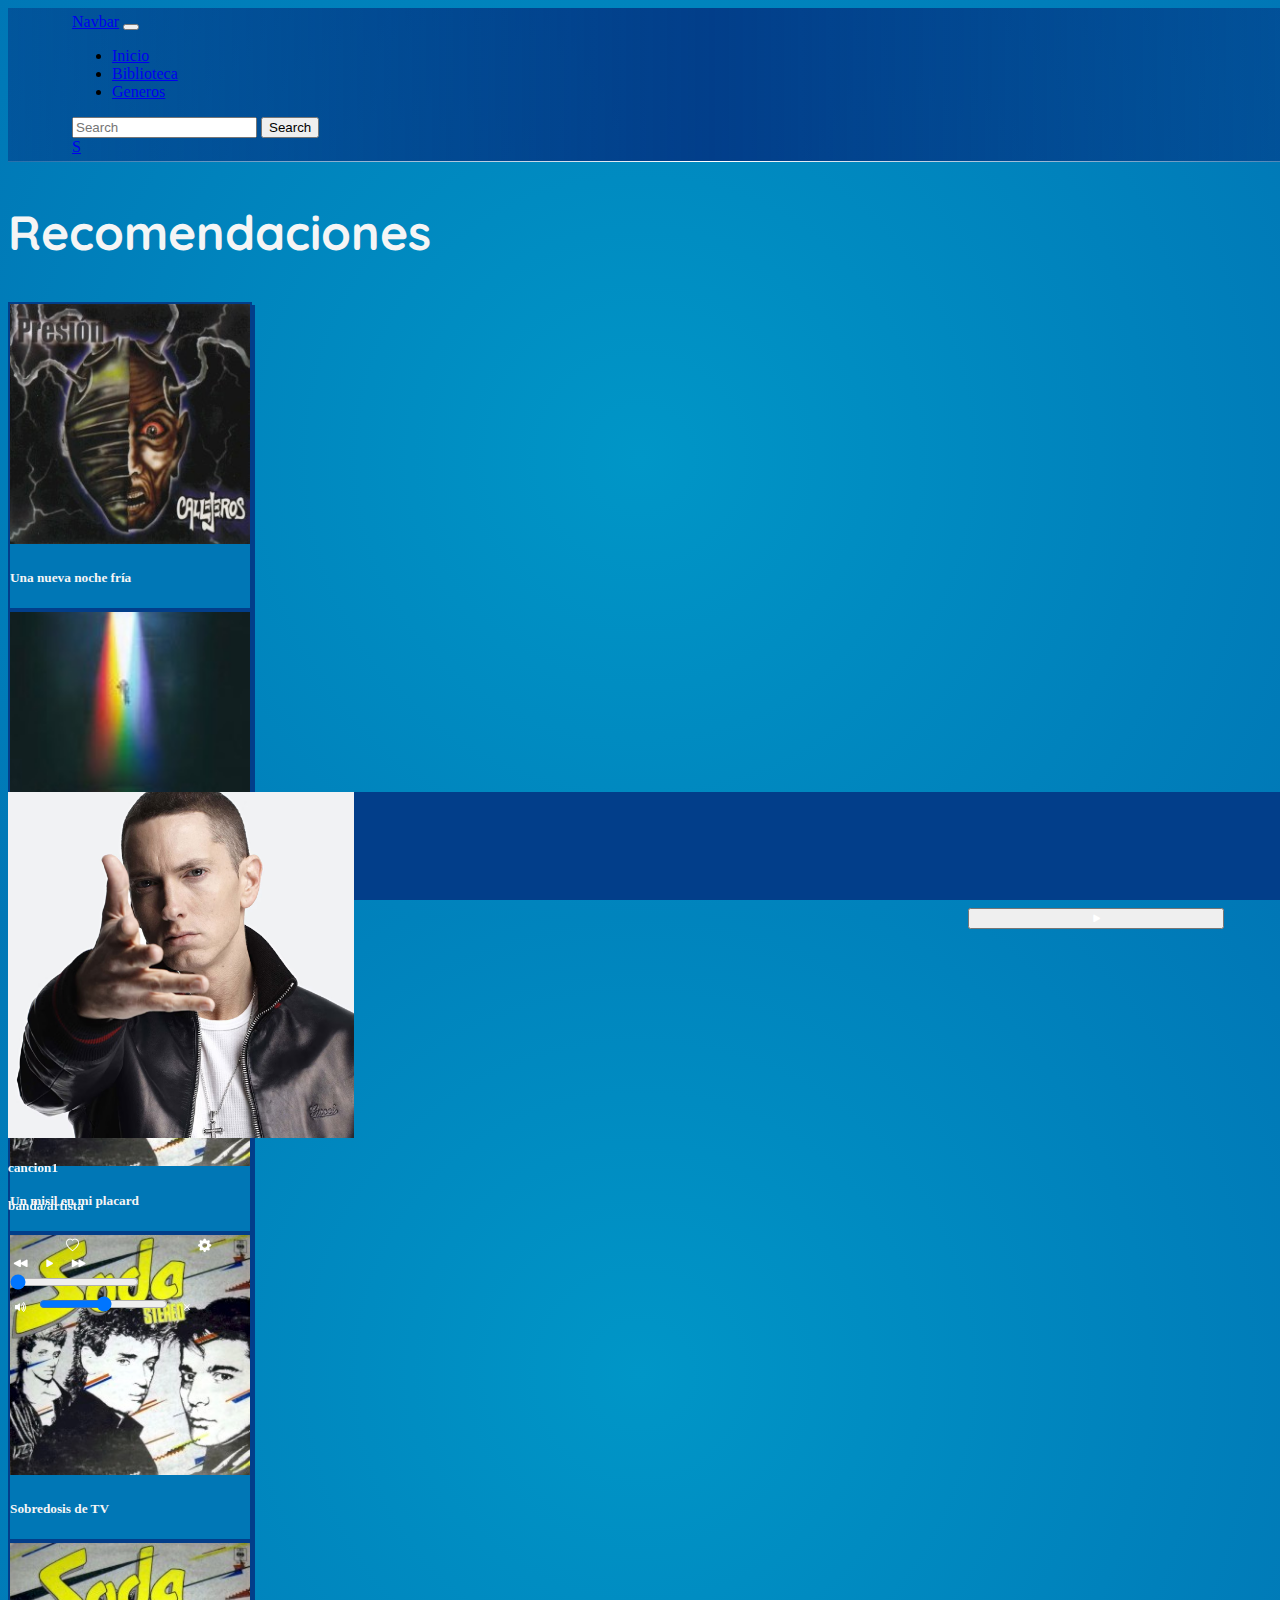
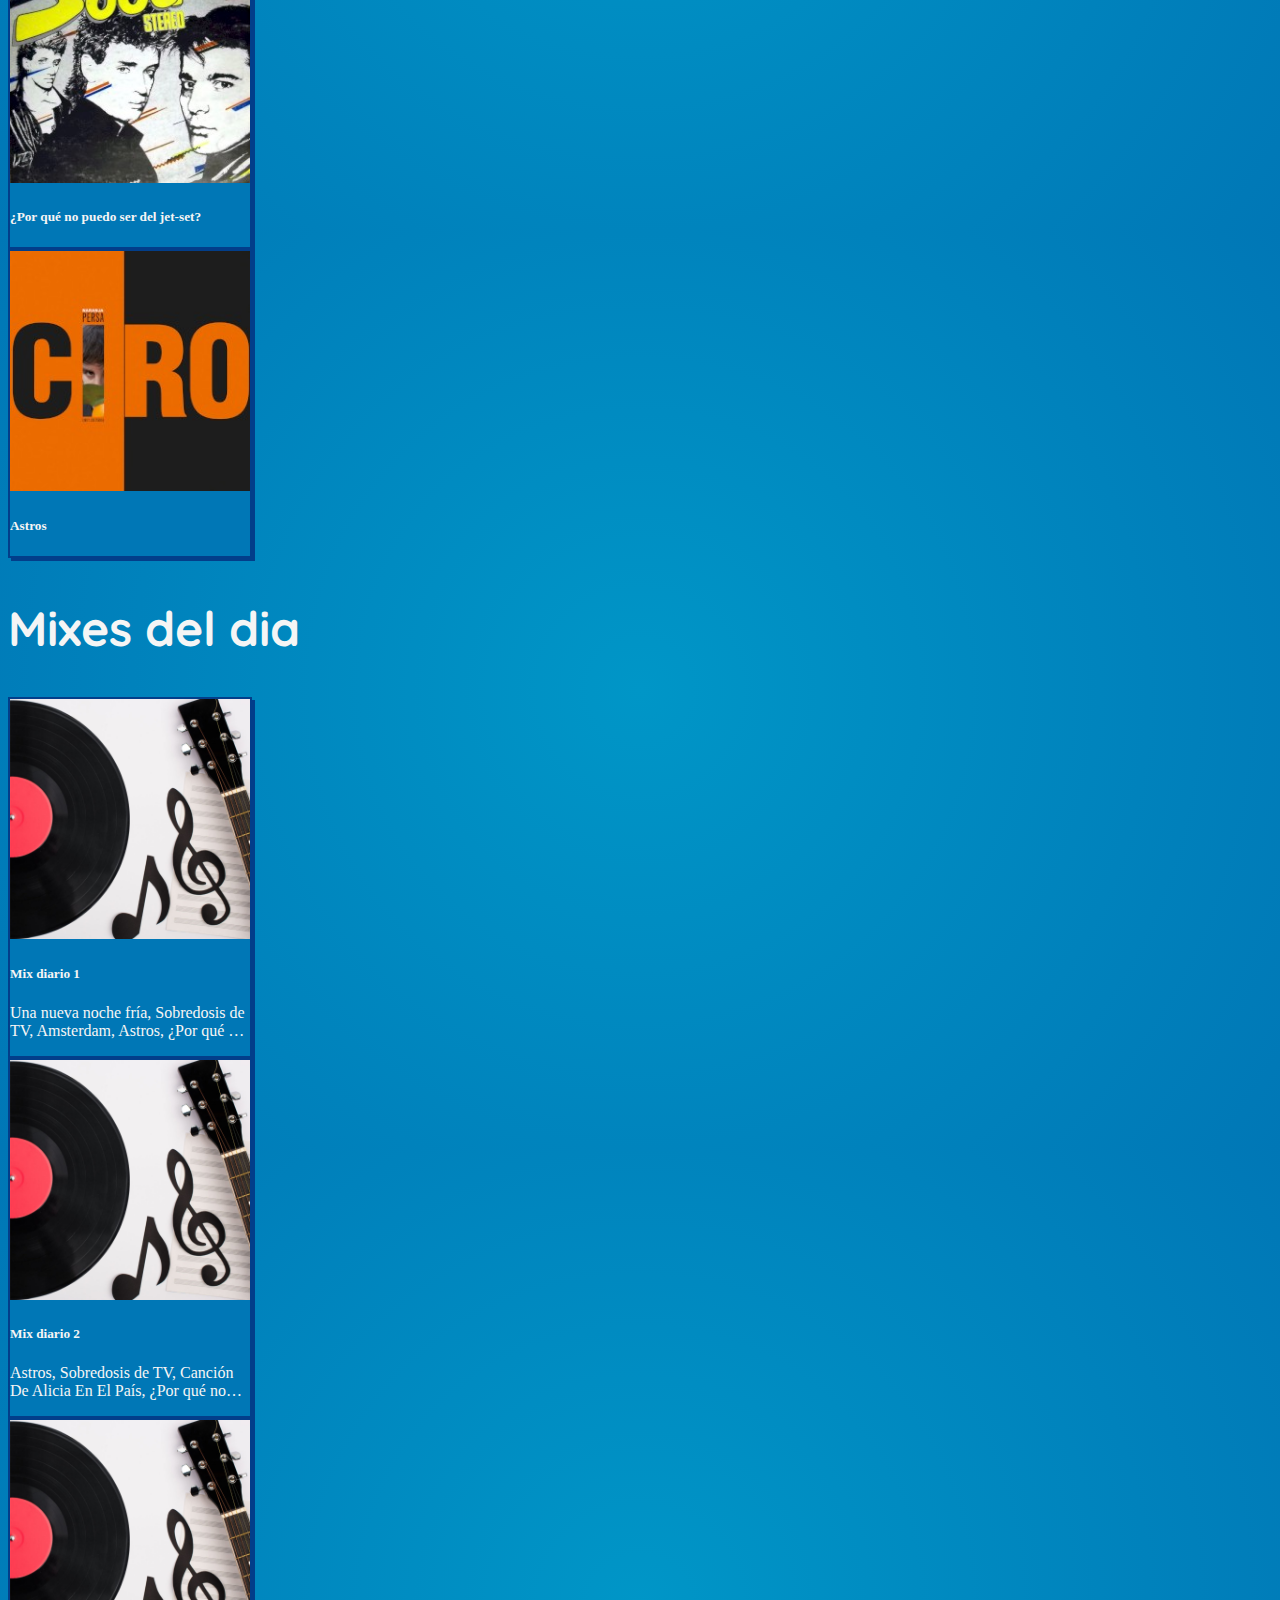
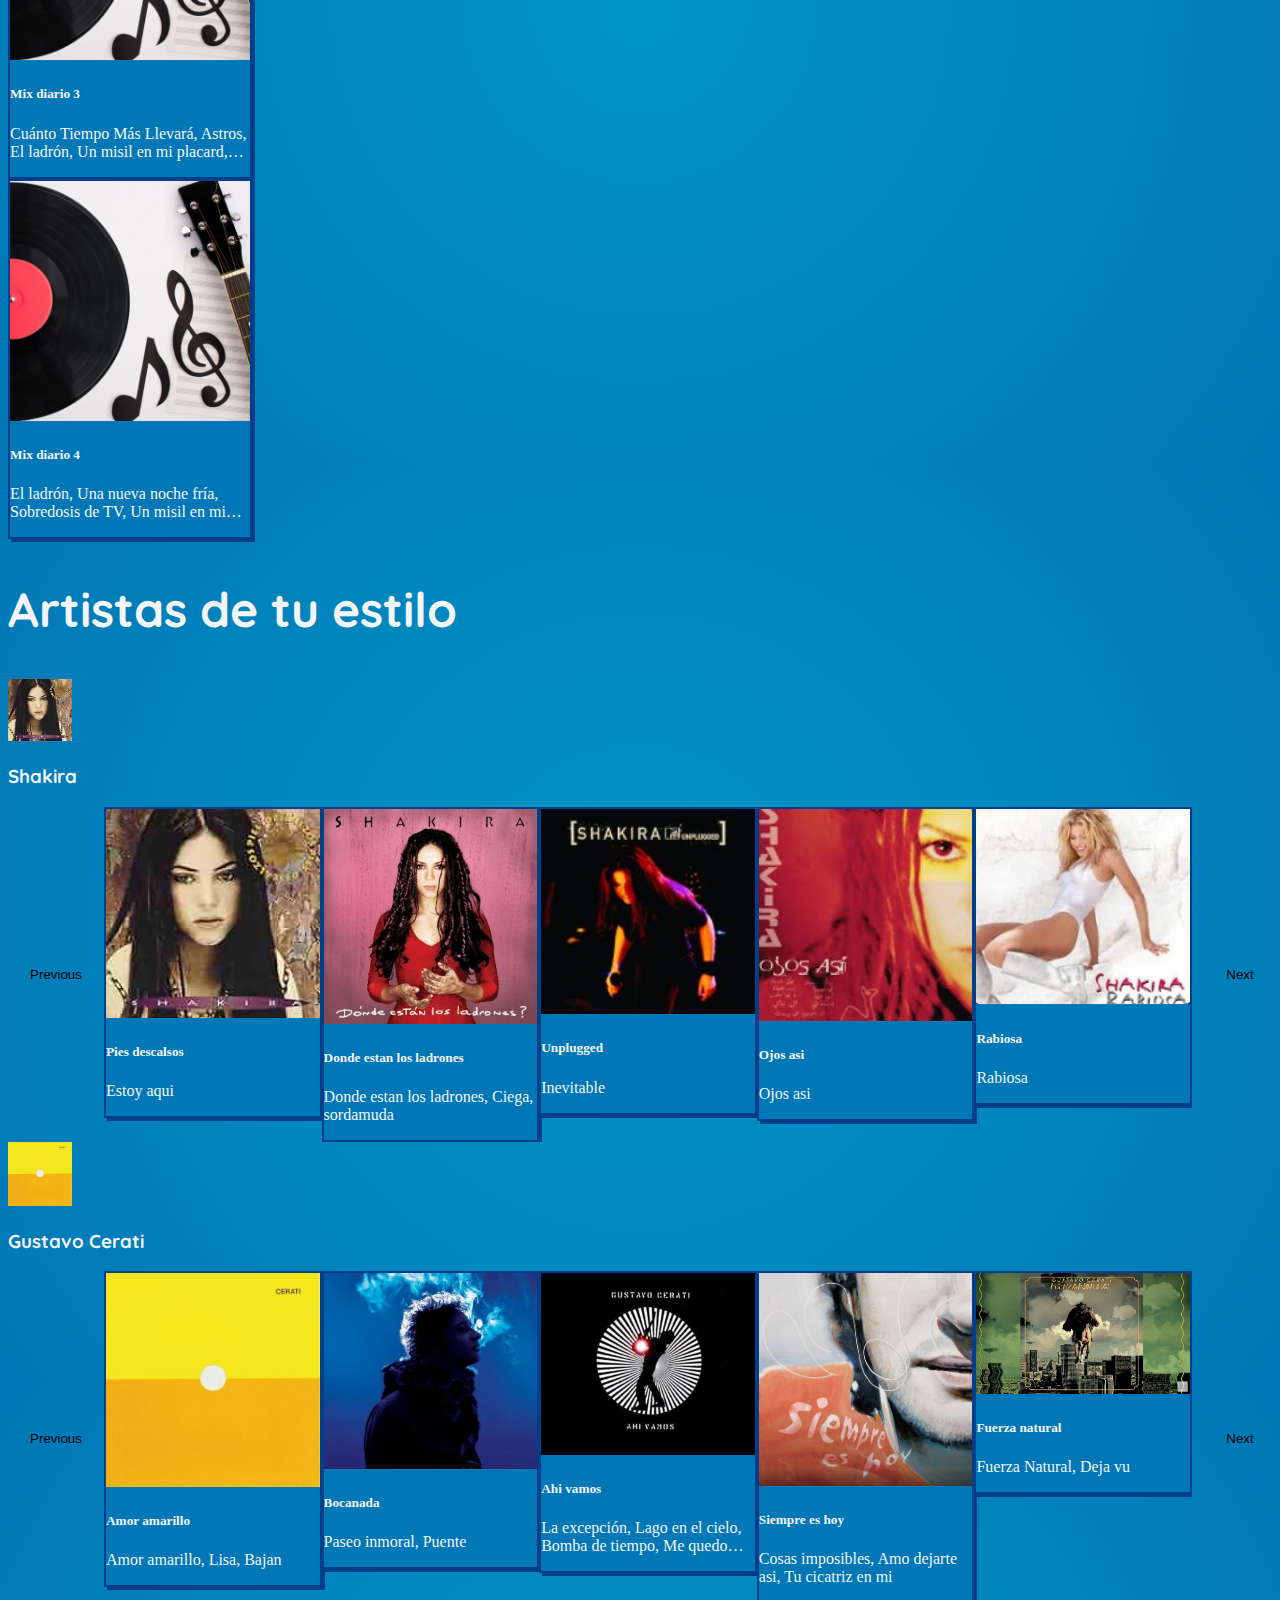
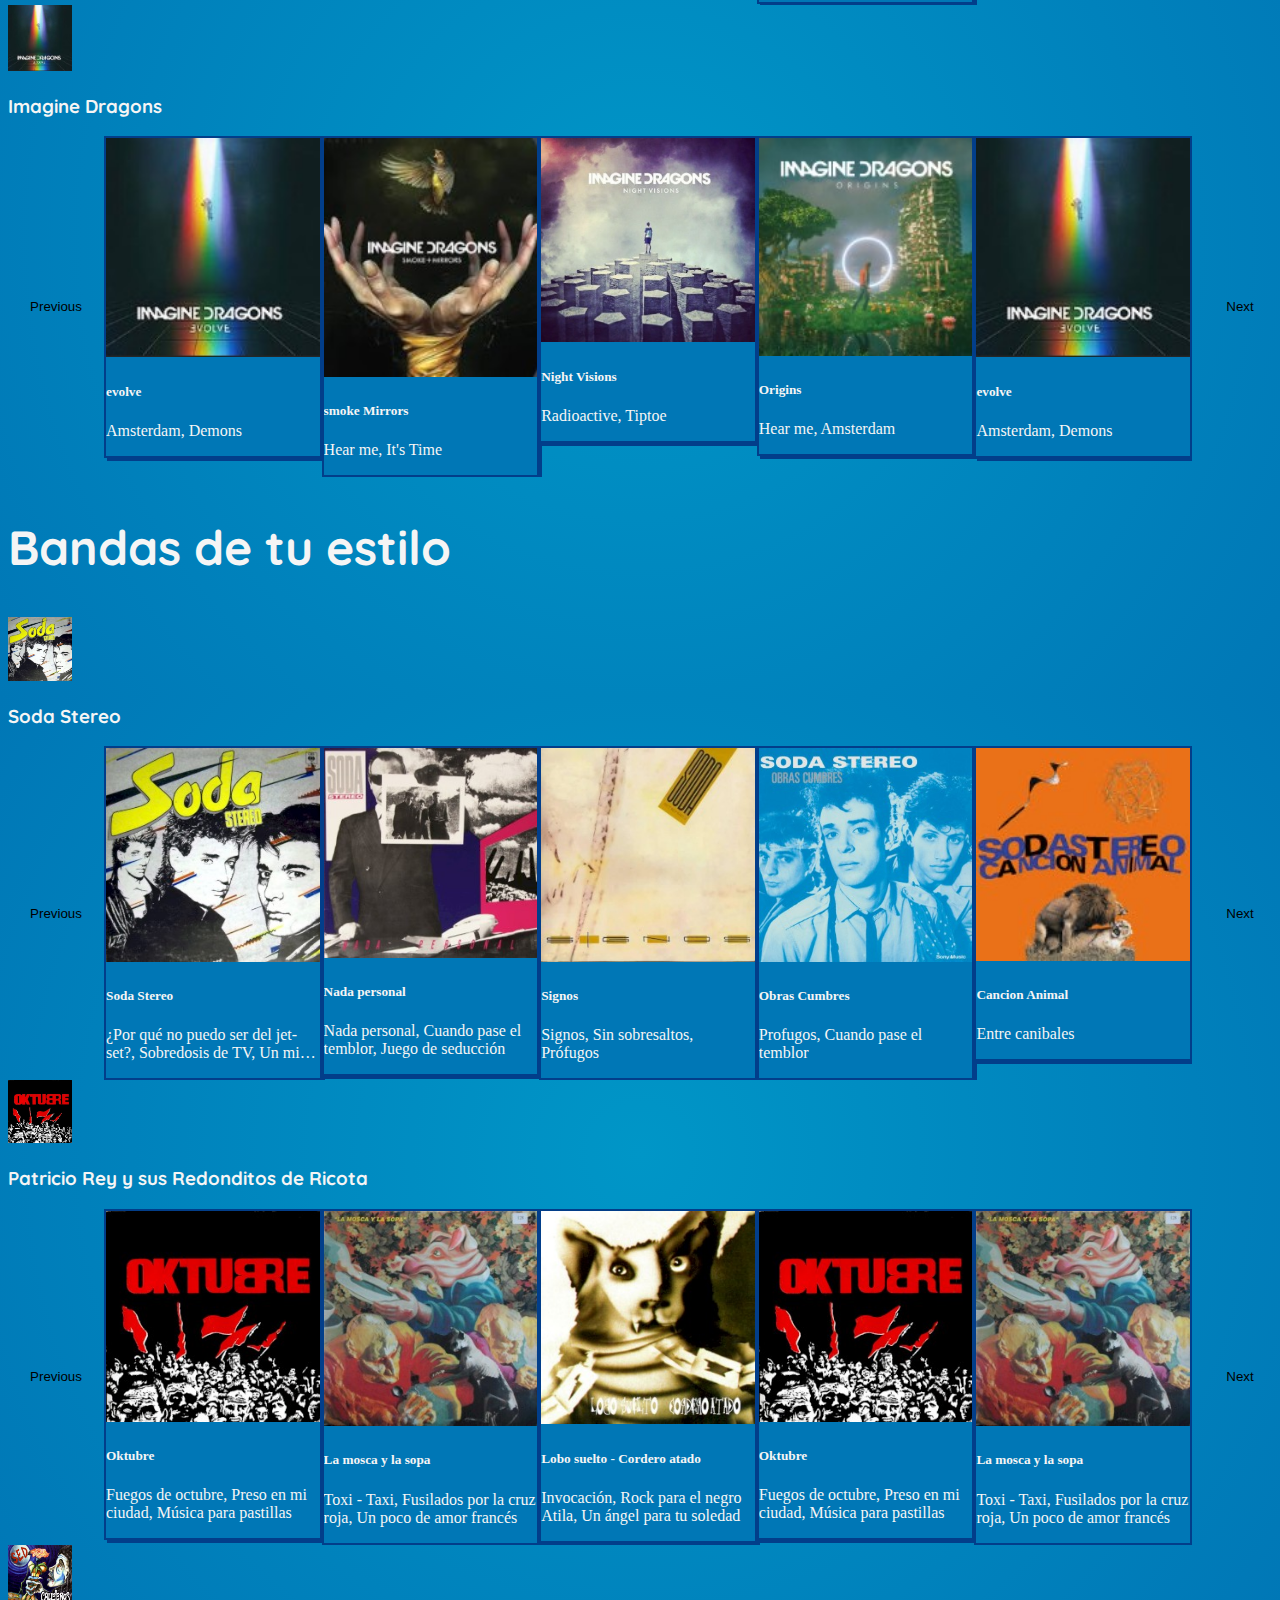
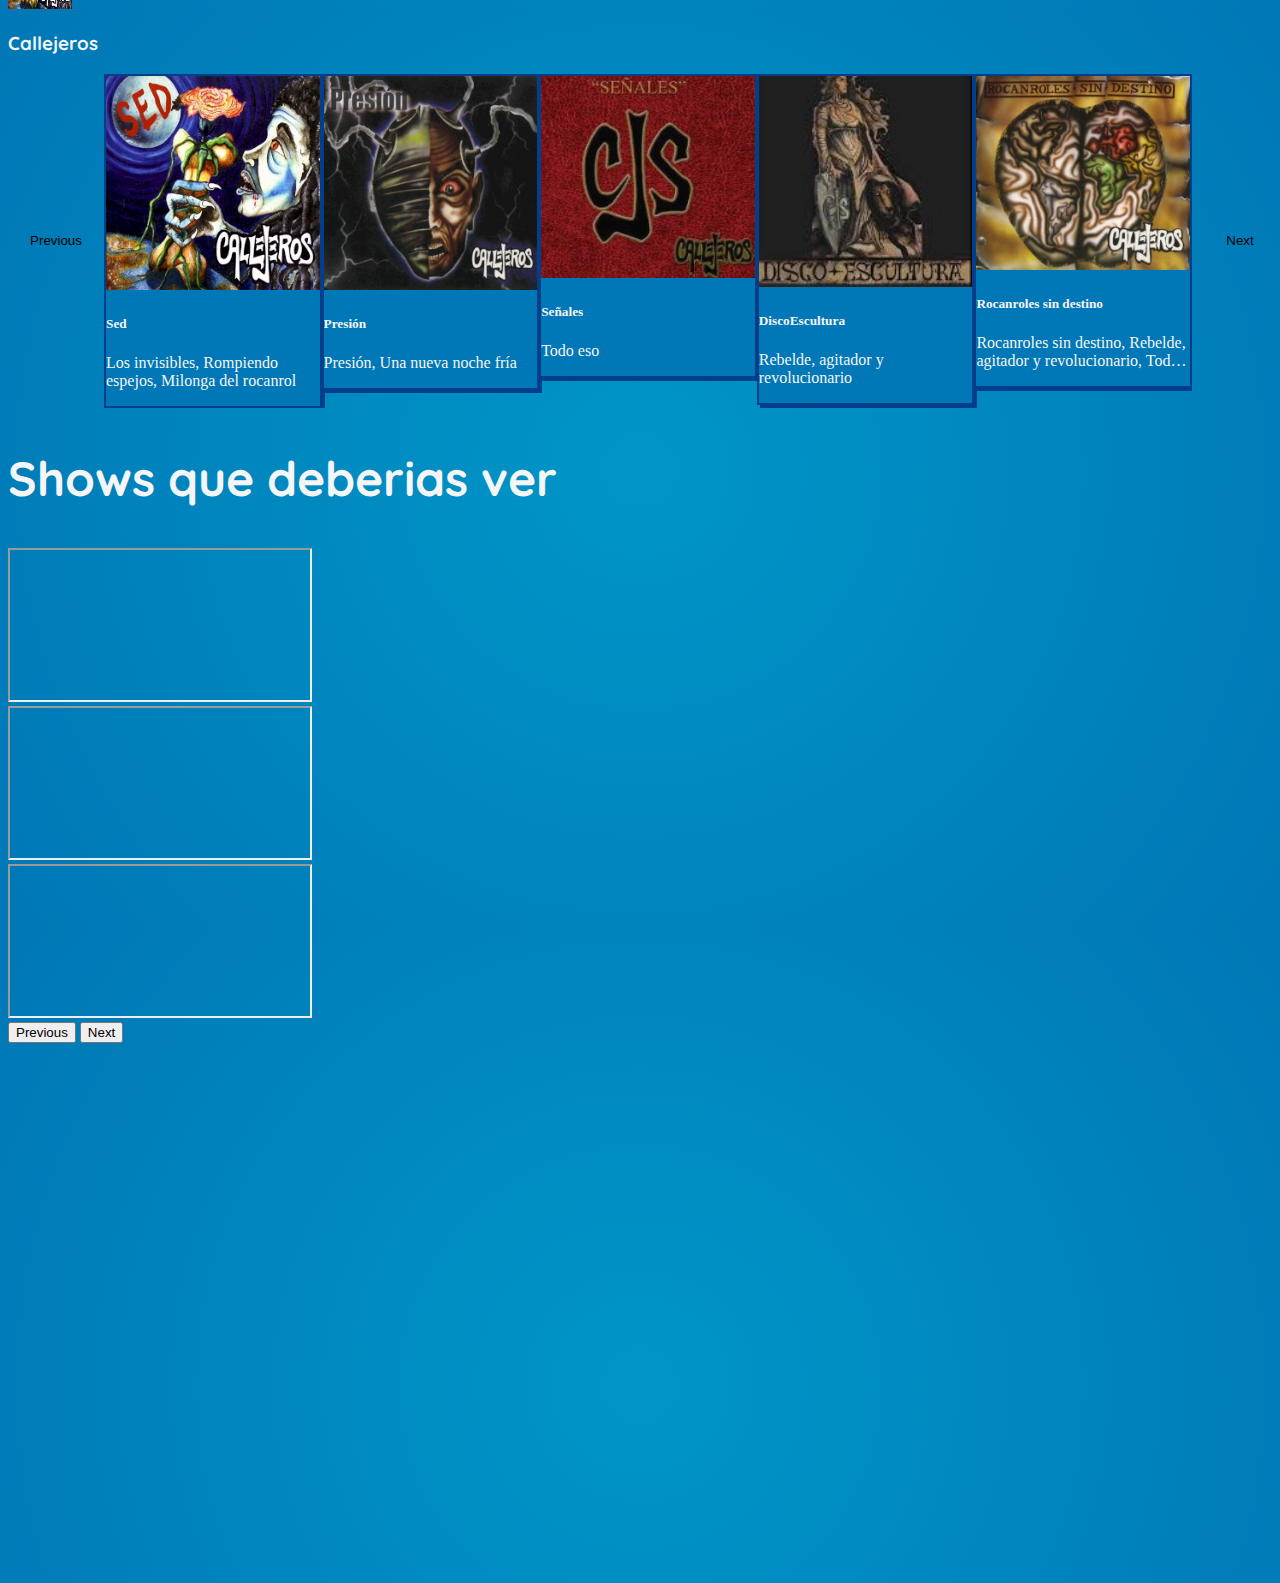
<file: index.html>
<!DOCTYPE html>
<html lang="es">
<head>
    <meta charset="UTF-8">
    <meta name="Proyecto1" content="">
    <title>Inicio</title>
    <link rel="stylesheet" href="./css/styles.css">
    <link rel="icon" href="./assets/images/favicon/favicon.png">
    <link href="https://cdn.jsdelivr.net/npm/bootstrap@5.3.8/dist/css/bootstrap.min.css" rel="stylesheet" integrity="sha384-sRIl4kxILFvY47J16cr9ZwB07vP4J8+LH7qKQnuqkuIAvNWLzeN8tE5YBujZqJLB" crossorigin="anonymous">
    <script src="https://cdn.jsdelivr.net/npm/bootstrap@5.3.8/dist/js/bootstrap.bundle.min.js" integrity="sha384-FKyoEForCGlyvwx9Hj09JcYn3nv7wiPVlz7YYwJrWVcXK/BmnVDxM+D2scQbITxI" crossorigin="anonymous"></script>
    <link rel="stylesheet" href="https://cdn.jsdelivr.net/npm/bootstrap-icons@1.11.3/font/bootstrap-icons.min.css">
    <script src="./js/index.js"></script>
</head>
<body class="container m-0 p-0">
    <header>
        <nav class="navbar navbar-expand-sm">
            <div class="container-fluid">
                <a class="navbar-brand" href="#">Navbar</a>
                <button class="navbar-toggler" type="button" data-bs-toggle="collapse" data-bs-target="#navbarSupportedContent" aria-controls="navbarSupportedContent" aria-expanded="false" aria-label="Toggle navigation">
                <span class="navbar-toggler-icon"></span>
                </button>
                <div class="collapse navbar-collapse" id="navbarSupportedContent">
                    <ul class="navbar-nav me-auto mb-2 mb-lg-0">
                        <li class="nav-item">
                            <a class="nav-link active" aria-current="page" href="#">Inicio</a>
                        </li>
                        <li class="nav-item">
                            <a class="nav-link" href="#">Biblioteca</a>
                        </li>
                        <li class="nav-item dropdown">
                            <a class="nav-link" href="#">Generos</a>
                        </li>
                    </ul>
                    <form class="d-flex" role="search">
                        <input class="form-control me-2" type="search" placeholder="Search" aria-label="Search"/>
                        <button class="btn btn-outline-success" type="submit">Search</button>
                    </form>
                    <a class="navbar-brand" href="#">S</a>
                </div>
            </div>
        </nav>
    </header>
    
    <section class="row m-0 mt-5 px-4" id="canciones-sugerencias">
        <h2 class="titulo col-12">Recomendaciones</h2>
    </section>

    <section class="row g-2 m-0 mt-5 px-4" id="mixes">
        <h2 class="titulo">Mixes del dia</h2>
    </section>

    <section class="mt-5 px-4" id="artistas-sugerencias">
        <h2 class="titulo">Artistas de tu estilo</h2>
    </section>

    <section class="mt-5 px-4" id="bandas-sugerencias">
        <h2 class="titulo">Bandas de tu estilo</h2>
    </section>

    <section class="mt-5 px-4">
        <h2 class="titulo">Shows que deberias ver</h2>
        <div id="carouselExample2" class="carousel slide">
            <div class="carousel-inner">
                <div class="carousel-item p-5 active">
                    <div class="w-75 m-auto sombra-video">
                        <div class="ratio" style="--bs-aspect-ratio: 45%;">
                            <iframe src="https://www.youtube.com/embed/ltOusQV2ogU?si=-BVKM_TJsBoQ3OJc" title="YouTube video" allowfullscreen></iframe>
                        </div>
                    </div>
                </div>
                <div class="carousel-item p-5">
                    <div class="w-75 m-auto sombra-video">
                        <div class="ratio" style="--bs-aspect-ratio: 45%;">
                            <iframe src="https://www.youtube.com/embed/xk7fSD6MZeg?si=Yq2B0Kc6mRcGf0UC" title="YouTube video" allowfullscreen></iframe>
                        </div>
                    </div>
                </div>
                <div class="carousel-item p-5">
                    <div class="w-75 m-auto sombra-video">
                        <div class="ratio" style="--bs-aspect-ratio: 45%;">
                            <iframe src="https://www.youtube.com/embed/JMzihl_sStA?si=G6TPymo2dqznv2c-" title="YouTube video" allowfullscreen></iframe>
                        </div>
                    </div>
                </div>
            </div>
            <button class="carousel-control-prev boton-carrusel-prev" type="button" data-bs-target="#carouselExample2" data-bs-slide="prev">
                <span class="carousel-control-prev-icon" aria-hidden="true"></span>
                <span class="visually-hidden">Previous</span>
            </button>
            <button class="carousel-control-next boton-carrusel-next" type="button" data-bs-target="#carouselExample2" data-bs-slide="next">
                <span class="carousel-control-next-icon" aria-hidden="true"></span>
                <span class="visually-hidden">Next</span>
            </button>
        </div>
    </section>
    
    <footer class="d-none align-items-center px-4" visible="false">
        <div class="flex-fill d-flex align-items-center w-100 h-100 px-3">
            <div class="align-content-center p-0 ps-2 h-100" style="width: 30%;">
                <div style="height: 90%; max-width: 90%; aspect-ratio: 1/1;">
                    <img id="imagen-reproductor" class="img-fluid object-fit-cover rounded" src="./assets/images/eminem.avif" alt="">
                </div>
            </div>

            <div class="info-musica" style="width: 40%;">
                <h5 id="cancion-reproductor">cancion1</h5>
                <h5 id="autor-reproductor">banda/artista</h5>
            </div>
            
            <button id="guardar-cancion" class="d-none d-lg-block boton-icono guardar" style="width: 10%;">
                <i class="bi bi-heart fs-3"></i>
            </button>
            
            <button class="boton-icono configuracion" style="width: 10%;">
                <i class="bi bi-gear-fill fs-3"></i>
            </button>
        </div>
        <div class="flex-fill reproducir row justify-self-center my-2 w-100">
            <div class="d-flex justify-content-around align-items-center">
                <button class="boton-icono">
                    <i class="bi bi-rewind-fill fs-3"></i>
                </button>
                <button id="reproducir-cancion" class="boton-icono">
                    <i class="bi bi-play-fill fs-1"></i>
                </button>
                <button class="boton-icono">
                    <i class="bi bi-fast-forward-fill fs-3"></i>
                </button>
            </div>
            <div class="d-flex justify-content-lg-between justify-content-center align-items-center">
                <label id="tiempo-actual-cancion" class="d-none d-lg-block"></label>
                <input id="progreso-reproductor" class="w-75" type="range" min="0" value="0">
                <label id="duracion-cancion" class="d-none d-lg-block"></label>
            </div>
        </div>
        <div class="flex-fill ajuste w-100">
            <div class="d-flex justify-content-end align-items-center">
                <button id="mutear-cancion" class="boton-icono d-none d-lg-block">
                    <i class="bi bi-volume-up-fill fs-3"></i>
                </button>
                <input id="volumen-cancion" class="d-none d-lg-block" type="range" min="0" max="1" step="0.01">
                <button id="cerrar-footer" class="boton-icono">
                    <i class="bi bi-x fs-1"></i>
                </button>
            </div>
        </div>
    </footer>

    <!-- TEMPLATES -->

    <template id="template-sugerencia-canciones">
        <div class="col-6 col-sm-4 col-lg-2 p-1">
            <div class="card mb-3 escala-2">
                <div class="row g-0">
                    <div class="col-4">
                        <img src="/Proyecto/assets/images/eminem.avif" class="img-fluid rounded-start" alt="...">
                    </div>
                    <div class="col-8">
                        <div class="card-body m-0 w-100 h-100">
                            <h5 class="card-title">Card title</h5>
                            <button class="btn btn-oculto rounded-circle p-0">
                                <i class="bi bi-play-fill fs-4"></i>
                            </button>
                        </div>
                    </div>
                </div>
            </div>
        </div>
    </template>
    <template id="template-sugerencia-mix">
        <div class="d-flex justify-content-center align-items-center col-6 col-sm-3 col-lg-3">
            <div class="card escala-1">
                <div class="row g-0">
                    <div class="position-relative">
                        <img src="./assets/images/general/img mix.jpeg" class="img-fluid object-fit-cover rounded-top" alt="...">
                        <button class="btn btn-oculto-derecha rounded-circle p-0">
                            <i class="bi bi-play-fill fs-4"></i>
                        </button>
                    </div>
                    <div class="card-body p-2">
                        <h5 class="card-title"></h5>
                        <p class="card-text"></p>
                    </div>
                </div>
            </div>
        </div>
    </template>
    <template id="template-sugerencia-carrusel">
        <div>
            <div class="d-flex justify-content-start align-items-center">
                <img class="imagen-artista rounded-circle" src="/Proyecto/assets/images/eminem.avif">
                <h3 class="sub-titulo ms-3">ejemplo</h3>
            </div>
            <div class="carrusel">
                <button class="carrusel-boton carousel-control-prev" type="button" data-bs-target="#carouselExample" data-bs-slide="prev">
                    <span class="carousel-control-prev-icon" aria-hidden="true"></span>
                    <span class="visually-hidden">Previous</span>
                </button>

                <div class="carrusel-cuerpo">
                    <div class="carrusel-items"></div>
                </div>

                <button class="carrusel-boton carousel-control-next" type="button" data-bs-target="#carouselExample" data-bs-slide="next">
                    <span class="carousel-control-next-icon" aria-hidden="true"></span>
                    <span class="visually-hidden">Next</span>
                </button>
            </div>
        </div>
    </template>
    <template id="template-item-carrusel">
    <div class="carrusel-item col-2 p-1">
        <div class="card h-100 escala-0-95">
            <div class="d-flex flex-column ">
                <div class="position-relative">
                    <div class="ratio ratio-4x3">
                        <img src="./assets/images/general/img mix.jpeg" class="img-fluid card-img-top object-fit-cover rounded-top" alt="...">
                    </div>
                    <button class="btn btn-oculto-derecha rounded-circle p-0">
                        <i class="bi bi-play-fill fs-4"></i>
                    </button>
                </div>
                <div class="card-body p-2">
                    <h5 class="card-title"></h5>
                    <p class="card-text"></p>
                </div>
            </div>
        </div>
    </div>
    </template>
</body>
</html>
</file>
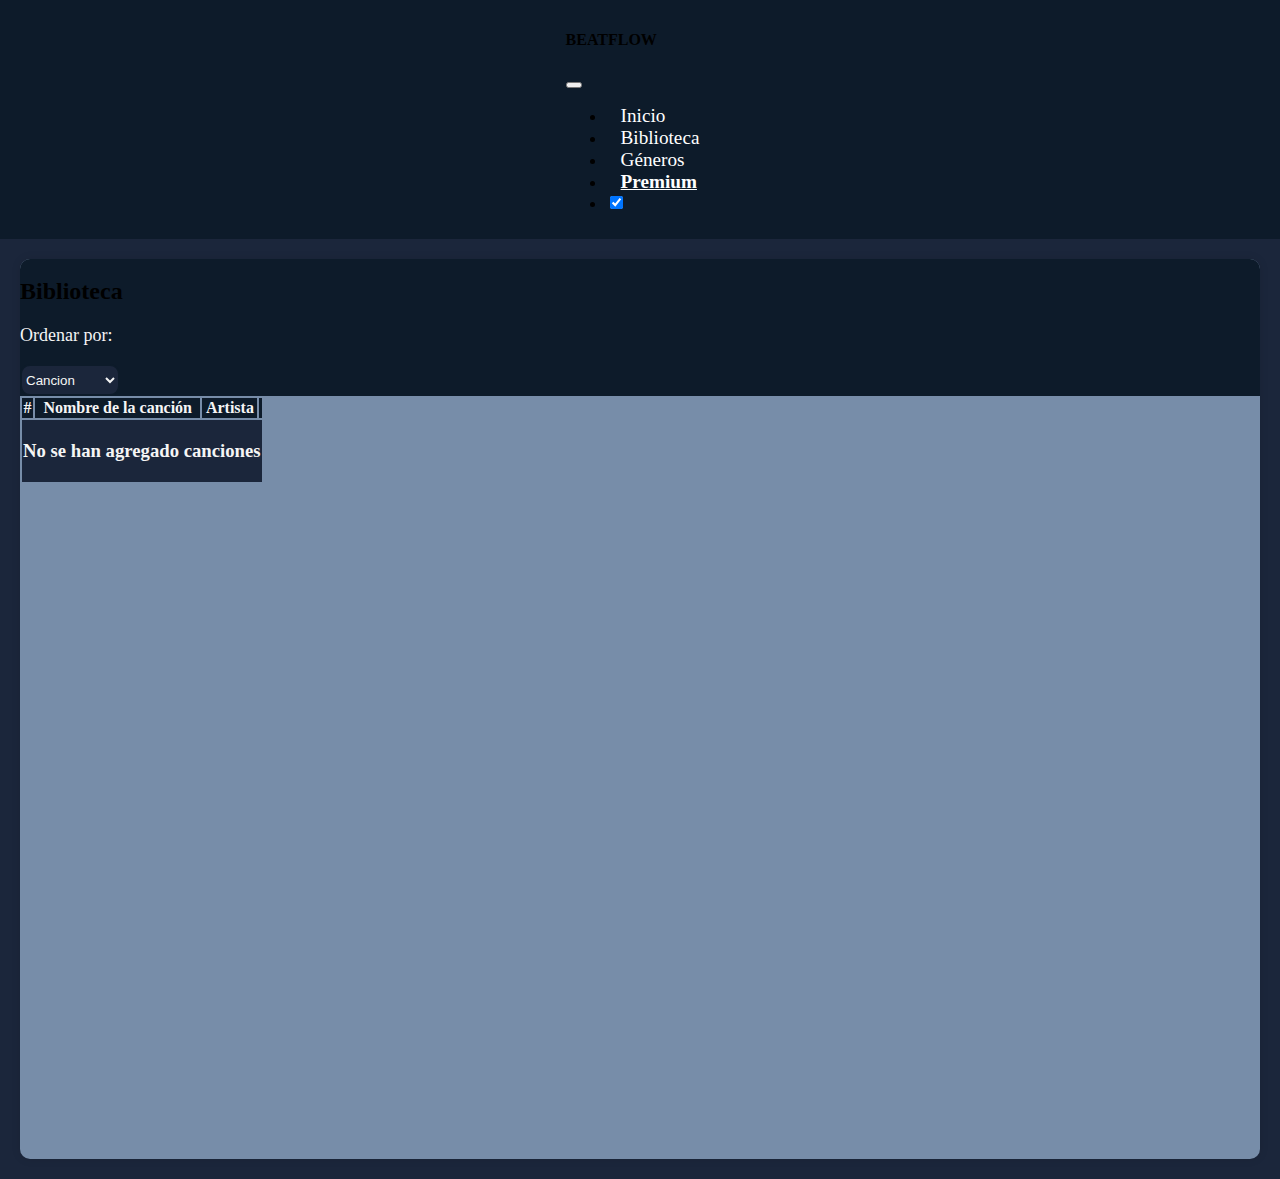
<file: pages/pag2.html>
<!DOCTYPE html>
<html lang="es">
    <head>
        <meta charset="UTF-8">
        <meta name="Proyecto1" content="">
        <title>pagina2</title>

        <link href="https://cdn.jsdelivr.net/npm/bootstrap@5.3.8/dist/css/bootstrap.min.css" rel="stylesheet" integrity="sha384-sRIl4kxILFvY47J16cr9ZwB07vP4J8+LH7qKQnuqkuIAvNWLzeN8tE5YBujZqJLB" crossorigin="anonymous">
        <link rel="stylesheet" href="https://cdn.jsdelivr.net/npm/bootstrap-icons@1.11.3/font/bootstrap-icons.min.css">
        <script src="https://cdn.jsdelivr.net/npm/bootstrap@5.3.8/dist/js/bootstrap.bundle.min.js" integrity="sha384-FKyoEForCGlyvwx9Hj09JcYn3nv7wiPVlz7YYwJrWVcXK/BmnVDxM+D2scQbITxI" crossorigin="anonymous"></script>
        <link rel="stylesheet" type="" href="../css/pag2.css">
        <script src="../js/pag2.js"></script>
        <script src="../js/modos.js"></script>
    </head>
    <body>
        <header>
            <nav class="navbar navbar-expand-sm">
                <div class="container">
                    <h4 class="text-light">BEATFLOW</h4>
                    <button class="navbar-toggler" type="button" data-bs-toggle="collapse" data-bs-target="#navbarNav">
                        <span class="navbar-toggler-icon"></span>
                    </button>

                    <div class="collapse navbar-collapse" id="navbarNav">
                        <ul class="navbar-nav">
                            <li class="nav-item">
                                <a class="nav-link" href="../index.html">Inicio</a> <!-- mod -->
                            </li>
                            <li class="nav-item">
                                <a class="nav-link" href="./pag2.html">Biblioteca</a>
                            </li>
                            <li class="nav-item">
                                <a class="nav-link" href="./pag3.html">Géneros</a>
                            </li>
                            <li class="nav-item">
                                <a class="nav-link active" href="./pag4.html">Premium</a>
                            </li>
                            <li class="nav-item align-content-center">
                                <div class="form-check form-switch">
                                    <input class="form-check-input" type="checkbox" id="flexSwitchCheckDefault">
                                </div>
                            </li>
                        </ul>
                    </div>
                </div>
            </nav>
        </header>
        <div class="container full-height-container">
            <div class="table-container">
                <div class="encabezado d-flex justify-content-between align-items-center p-2">
                    <h2 class="titulo p-3 mb-0 text-white rounded-top">Biblioteca</h2>
                    <div class="d-flex justify-content-center align-content-center">
                        <p>Ordenar por: </p>
                        <select id="ordenar" class="ordenar"><option value="artista">Artista</option><option value="cancion">Cancion</option></select>
                    </div>
                </div>
                <div class="table-wrapper p-3">
                    <div class="contenedor-tabla">
                        <table class="table table-striped table-hover">
                            <thead>
                                <tr>
                                    <th>#</th>
                                    <th>Nombre de la canción</th>
                                    <th>Artista</th>
                                    <th></th>
                                </tr>
                            </thead>
                            <tbody id="lista-canciones"></tbody>
                        </table>
                    </div>
                </div>
            </div>
        </div>
        <template id="sin-canciones">
            <tr>
                <td colspan="4"><h3 class="mensaje">No se han agregado canciones</h3></td>
            </tr>
        </template>
        <template id="template-cancion">
            <tr>
                <td><h3 class="numero"></h3></td>
                <td><h4 class="nombre"></h4></td>
                <td><h4 class="autor"></h4></td>
                <td>
                    <button class="d-none d-lg-block guardar" style="width: 10%;">
                        <i class="bi bi-heart-fill fs-3"></i>
                    </button>
                </td>
            </tr>
        </template>
    </body>
</html>
</file>
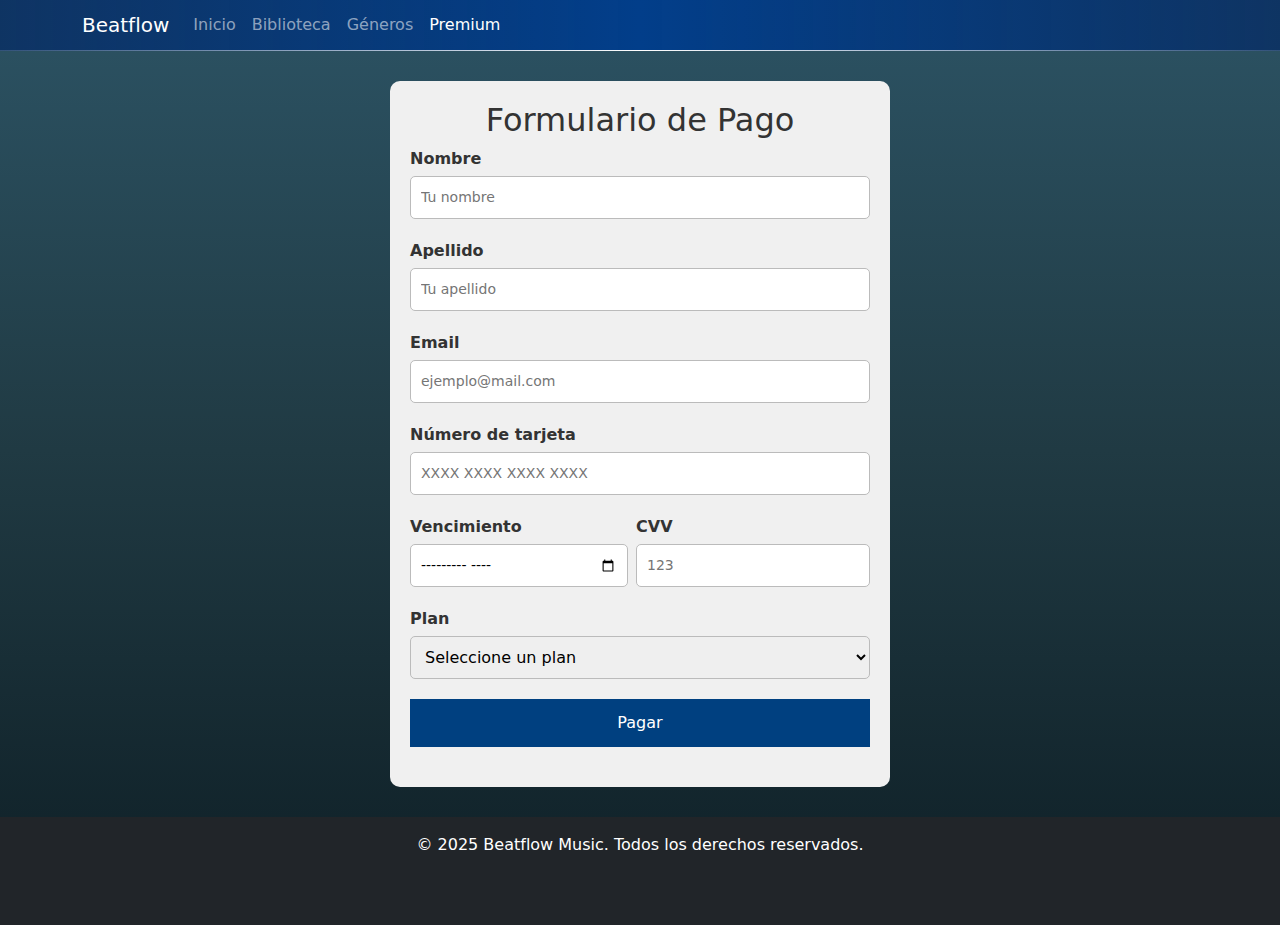
<file: pages/pag4.html>
<!DOCTYPE html>
<html lang="es">
<head>
    <meta charset="UTF-8">
    <title>Premium</title>

    <!-- CSS propio -->
    <link rel="stylesheet" href="../css/styles.css">
    <link rel="stylesheet" href="../css/pag4.css">

    <!-- Bootstrap CSS -->
    <link href="https://cdn.jsdelivr.net/npm/bootstrap@5.3.8/dist/css/bootstrap.min.css" rel="stylesheet">

    <!-- JS propio -->
    <script defer src="../js/pag4.js"></script>
</head>
<body>

    <!-- NAVBAR RESPONSIVE -->
    <nav class="navbar navbar-expand-sm navbar-dark bg-dark">
        <div class="container">
            <a class="navbar-brand" href="../index.html">Beatflow</a> <!-- mod -->
            <button class="navbar-toggler" type="button" data-bs-toggle="collapse" data-bs-target="#navbarNav">
                <span class="navbar-toggler-icon"></span>
            </button>

            <div class="collapse navbar-collapse" id="navbarNav">
                <ul class="navbar-nav">
                    <li class="nav-item">
                        <a class="nav-link" href="../index.html">Inicio</a> <!-- mod -->
                    </li>
                    <li class="nav-item">
                        <a class="nav-link" href="pag2.html">Biblioteca</a>
                    </li>
                    <li class="nav-item">
                        <a class="nav-link" href="pag3.html">Géneros</a>
                    </li>
                    <li class="nav-item">
                        <a class="nav-link active" href="pag4.html">Premium</a>
                    </li>
                </ul>
            </div>
        </div>
    </nav>

    <!-- FORMULARIO PREMIUM -->
    <main class="form-container">
        <h2>Formulario de Pago</h2>
        <form id="premiumForm" novalidate>
            <div class="form-group">
                <label for="nombre">Nombre</label>
                <input type="text" id="nombre" placeholder="Tu nombre">
                <div id="error-nombre" class="error"></div>
            </div>

            <div class="form-group">
                <label for="apellido">Apellido</label>
                <input type="text" id="apellido" placeholder="Tu apellido">
                <div id="error-apellido" class="error"></div>
            </div>

            <div class="form-group">
                <label for="correo">Email</label>
                <input type="email" id="correo" placeholder="ejemplo@mail.com">
                <div id="error-correo" class="error"></div>
            </div>

            <div class="form-group">
                <label for="tarjeta">Número de tarjeta</label>
                <input type="text" id="tarjeta" placeholder="XXXX XXXX XXXX XXXX">
                <div id="error-tarjeta" class="error"></div>
            </div>

            <div class="form-row d-flex gap-2">
                <div class="form-group flex-fill">
                    <label for="vencimiento">Vencimiento</label>
                    <input type="month" id="vencimiento">
                    <div id="error-vencimiento" class="error"></div>
                </div>

                <div class="form-group flex-fill">
                    <label for="cvv">CVV</label>
                    <input type="text" id="cvv" placeholder="123">
                    <div id="error-cvv" class="error"></div>
                </div>
            </div>

            <div class="form-group">
                <label for="plan">Plan</label>
                <select id="plan" name="plan">
                    <option value="">Seleccione un plan</option>
                    <option value="mensual">Mensual</option>
                    <option value="anual">Anual</option>
                </select>
                <span class="error" id="error-plan"></span>
            </div>
            
            <button type="submit">Pagar</button>
        </form>
        <div id="success-message" class="exito"></div>
    </main>

    <!-- FOOTER RESPONSIVE -->
    <footer class="bg-dark text-white text-center py-3 mt-4">
        &copy; 2025 Beatflow Music. Todos los derechos reservados.
    </footer>

    <!-- Bootstrap JS -->
    <script src="https://cdn.jsdelivr.net/npm/bootstrap@5.3.8/dist/js/bootstrap.bundle.min.js"></script>
</body>
</html>
</file>
<file: css/styles.css>
@font-face {
  font-family: 'Quicksand';
  src: url('../assets/fonts/Quicksand-Bold.ttf') format('truetype');
}

:root {
  --gradiente-fondo: radial-gradient(circle,rgba(0, 150, 199, 1) 0%, rgba(0, 119, 182, 1) 100%);
  --color-calro: #00B4D8;
  --color-semiclaro: #0096C7;
  --color-medio: #0077B6;
  --color-oscuro: #023E8A;
  --color-fuerte: #03045E;
  --color-fuente: whitesmoke;
}

body {
  position: relative;
  width: 100%;
  min-width: 100%;
  height: 100vh;
  background: var(--color-semiclaro);
  background: var(--gradiente-fondo);
}

.navbar {
    width: 100% !important;
    padding: 5px !important;
    padding-inline: 5% !important;
    background: var(--color-medio);
    background: linear-gradient(90deg,rgba(2, 62, 138, 0.6) 0%, rgba(2, 62, 138, 1) 50%, rgba(2, 62, 138, 0.6) 100%);
    border-bottom: 1px solid;
    border-image: linear-gradient(90deg,rgba(255, 255, 255, 0.15) 0%, rgba(255, 255, 255, 1) 50%, rgba(255, 255, 255, 0.15) 100%) 1;
}

.titulo {
  color: var(--color-fuente);
  font-family: Quicksand;
  font-size: 3rem;
}

.sub-titulo {
  color: var(--color-fuente);
  font-family: Quicksand;
}

.imagen-artista {
  width: 5% !important;
  object-fit: cover;
}

.card {
  max-width: 240px !important;
  background: var(--color-medio) !important;
  border: 2px solid var(--color-oscuro) !important;
  box-shadow: 3px 3px 0px var(--color-oscuro);
  color: var(--color-fuente) !important;
  overflow: hidden;
  transition: transform 0.4s ease;
  cursor: pointer;
}

.btn-oculto {
  position: absolute;
  width: 20%;
  height: auto;
  top: 100%;
  right: 5%;
  transition: top 0.3s ease !important;
}

.card:hover .btn-oculto {
  top: 15%;
}

.btn-oculto-derecha {
  position: absolute;
  width: 20%;
  aspect-ratio: 1/1;
  bottom: 5%;
  left: 100%;
  transition: left 0.3s ease !important;
}

.card:hover .btn-oculto-derecha {
  left: 76%;
}

.card-title {
  white-space: noWrap;
  overflow: hidden;
  text-overflow: ellipsis;
}

.card-text {
  display: -webkit-box;
  -webkit-line-clamp: 2;
  -webkit-box-orient: vertical;
  overflow: hidden;
  text-overflow: ellipsis;
  word-break: break-word;
}

@keyframes mover {
  0%   { transform: translateX(0); }
  100% { transform: translateX(-100%); }
}

.escala-2:hover {
  transform: scale(1.1);
  z-index: 1;
}

.escala-1:hover {
  transform: scale(1.05);
  z-index: 1;
}

.escala-0-95:hover {
  transform: scale(0.95);
  z-index: 1;
}

/* carrusel */

.carrusel {
  position: relative;
  display: flex;
  align-items: center;
}

.carrusel-cuerpo {
  overflow: hidden;
  flex: 1;
}

.carrusel-items {
  display: flex;
  transition: transform 0.4s ease;
}

.carrusel-item {
  flex: 0 0 calc(100% / 5) !important;
  transition: transform 0.4s ease;
}

.carrusel-boton {
  position: relative !important;
  width: 5% !important;
  background: transparent;
  border: 0;
  margin-inline: 1rem;
  cursor: pointer;
  z-index: 2;
}

/* footer */

footer {
    position: sticky;
    bottom: 0;
    height: 12vh;
    width: 100%;
    margin-top: 1rem;
    background-color: var(--color-oscuro);
    z-index: 5;
    color: whitesmoke;
}

img {
  width: 100% !important;
  height: 100% !important;
}

.info-musica > h5 {
  white-space: nowrap;
  overflow: hidden;
  text-overflow: ellipsis;
}

.boton-icono {
  height: 100%;
  background-color: transparent;
  border: 0;
}

i {
  color: white;
}

.guardar > i:hover {
  color: red;
}

.configuracion > i:hover {
  transition: transform 0.4s ease;
}

.configuracion > i:hover {
  display: inline-block;
  color: rgb(255, 255, 255);
  transform: rotate(180deg);
}

/* video */

.sombra-video{
  animation: colorLoop 2s infinite linear;
}

@keyframes colorLoop {
  0% {
    box-shadow: 4px 0 15px white;
  }
  12% {
    box-shadow: 3px 4px 15px white;
  }
  24% {
    box-shadow: 0 4px 15px white;
  }
  36% {
    box-shadow: -4px 3px 15px white;
  }
  48% {
    box-shadow: -4px 0 15px white;
  }
  60% {
    box-shadow: -3px -4px 15px white;
  }
  72% {
    box-shadow: 0 -4px 15px white;
  }
  84% {
    box-shadow: 4px -3px 15px white;
  }
  100% {
    box-shadow: 4px 0 15px white;
  }
}

@media (max-width: 768px)  {
  .carrusel-item {
    flex: 0 0 calc(100% / 4) !important;
  }
}

@media (max-width: 620px)  {
  .carrusel-item {
    flex: 0 0 calc(100% / 3) !important;
  }
}
</file>
<file: css/pag2.css>
@font-face {
  font-family: 'Quicksand';
  src: url('../assets/fonts/Quicksand-Bold.ttf') format('truetype');
}

:root {
  --gradiente-fondo: radial-gradient(circle,rgba(0, 150, 199, 1) 0%, rgba(0, 119, 182, 1) 100%);
  --color-claro: #00B4D8;
  --color-semiclaro: #0096C7;
  --color-medio: #0077B6;
  --color-oscuro: #023E8A;
  --color-fuerte: #03045E;
  --color-fuente: whitesmoke;
}

html, body {
    height: 100%;
    margin: 0;
    background-color: var(--color-medio);
}

/* =======================
    NAVBAR 
   ======================= */
nav {
    background-color: var(--color-oscuro);
    /* azul oscuro */
    display: flex;
    justify-content: center;
    flex-wrap: wrap;
    /* hace responsive los links */
    padding: 10px;
}

nav .nav-link, .navbar-brand {
    color: white !important;
    text-decoration: none;
    margin: 5px 15px;
    /* espacio entre links */
    font-weight: normal;
    font-size: larger;
    transition: color 0.3s;
}

nav .nav-link:hover {
    color: #00bfff !important;
    /* azul claro al pasar mouse */
}

nav .nav-link.active {
    font-weight: bold;
    text-decoration: underline;
    /* marca el link activo */
}

p {
    color: var(--color-fuente);
    font-size: large;
}

.encabezado {
    background: var(--color-oscuro);
}

.ordenar {
    width: 100px;
    height: 2rem;
    background: var(--color-medio);
    border-radius: 10px;
    border: 2px solid var(--color-oscuro);
    color: var(--color-fuente);
}

.full-height-container {
    display: flex;
    flex-direction: column;
    height: 100vh;
    justify-content: center; /* Centrar vertical si pocos items */
    padding: 20px;
}
.table-container {
    background-color: var(--color-claro);
    border-radius: 10px;
    box-shadow: 0 0 10px rgba(0,0,0,0.1);
    flex: 1; /* Para que ocupe todo el espacio disponible */
    display: flex;
    flex-direction: column;
    overflow: hidden;
}

.table-wrapper {
    flex: 1;
    display: flex;
    overflow: hidden;
}

.contenedor-tabla {
    flex: 1;
    overflow-y: auto;
    scrollbar-width: none;
}

.guardar {
    height: 100%;
    background-color: transparent;
    border: 0;
    color: red;
}

table {
    flex: 1;
    overflow-y: auto; /* Scroll si hay muchas canciones */
}

th {
    background-color: var(--color-oscuro) !important;
    color: var(--color-fuente) !important;
}

td {
    background-color: var(--color-medio) !important;
    color: var(--color-fuente) !important;
}
</file>
<file: css/pag4.css>
body {
    margin: 0;
    font-family: Arial, sans-serif;
    background: linear-gradient(to bottom, #2c5364, #203a43, #0f2027);
    /* fondo degradado */
    color: #f5f5f5;
}

/* =======================
    NAVBAR 
   ======================= */
.navbar-simple {
    background-color: #002850;
    /* azul oscuro */
    display: flex;
    justify-content: center;
    flex-wrap: wrap;
    /* hace responsive los links */
    padding: 10px;
}

.navbar-simple .nav-link {
    color: white;
    text-decoration: none;
    margin: 5px 15px;
    /* espacio entre links */
    font-weight: normal;
    transition: color 0.3s;
}

.navbar-simple .nav-link:hover {
    color: #00bfff;
    /* azul claro al pasar mouse */
}

.navbar-simple .nav-link.active {
    font-weight: bold;
    text-decoration: underline;
    /* marca el link activo */
}

/* =======================
    CONTENEDOR FORMULARIO
   ======================= */
.form-container {
    max-width: 500px;
    background-color: #f0f0f0;
    color: #333;
    margin: 30px auto;
    padding: 20px;
    border-radius: 10px;
}

h2 {
    text-align: center;
    margin-bottom: 20px;
}

/* =======================
    INPUTS Y SELECT
   ======================= */
.form-group {
    margin-bottom: 15px;
    display: flex;
    flex-direction: column;
}

.form-row {
    display: flex;
    gap: 10px;
}

label {
    margin-bottom: 5px;
    font-weight: bold;
}

input[type="text"],
input[type="email"],
input[type="month"],
select {
    padding: 10px;
    border: 1px solid #bbb;
    border-radius: 5px;
    font-size: 14px;
}


.error {
    color: red;
    font-size: 13px;
    margin-top: 5px;
}

button {
    background-color: #004080;
    color: white;
    border: none;
    padding: 12px;
    width: 100%;
    font-size: 16px;
    border-radius: 5px;
    cursor: pointer;
    transition: background-color 0.3s;
}

button:hover {
    background-color: #0066cc;
}

/* =======================
    MENSAJE DE ÉXITO
   ======================= */
.exito {
    text-align: center;
    margin-top: 20px;
    font-weight: bold;
    color: green;
}

footer {
    background-color: #002850;
    /* azul oscuro */
    color: white;
    text-align: center;
    padding: 15px 0;
    position: relative;
    /* fijo si quieres, pero lo dejamos simple */
    margin-top: 30px;
}


@media (max-width: 600px) {
    .form-row {
        flex-direction: column;
        /* inputs apilados en móviles */
    }

    .navbar-simple {
        justify-content: center;
        flex-direction: column;
        text-align: center;
    }

    .navbar-simple .nav-link {
        margin: 8px 0;
    }
}
</file>
